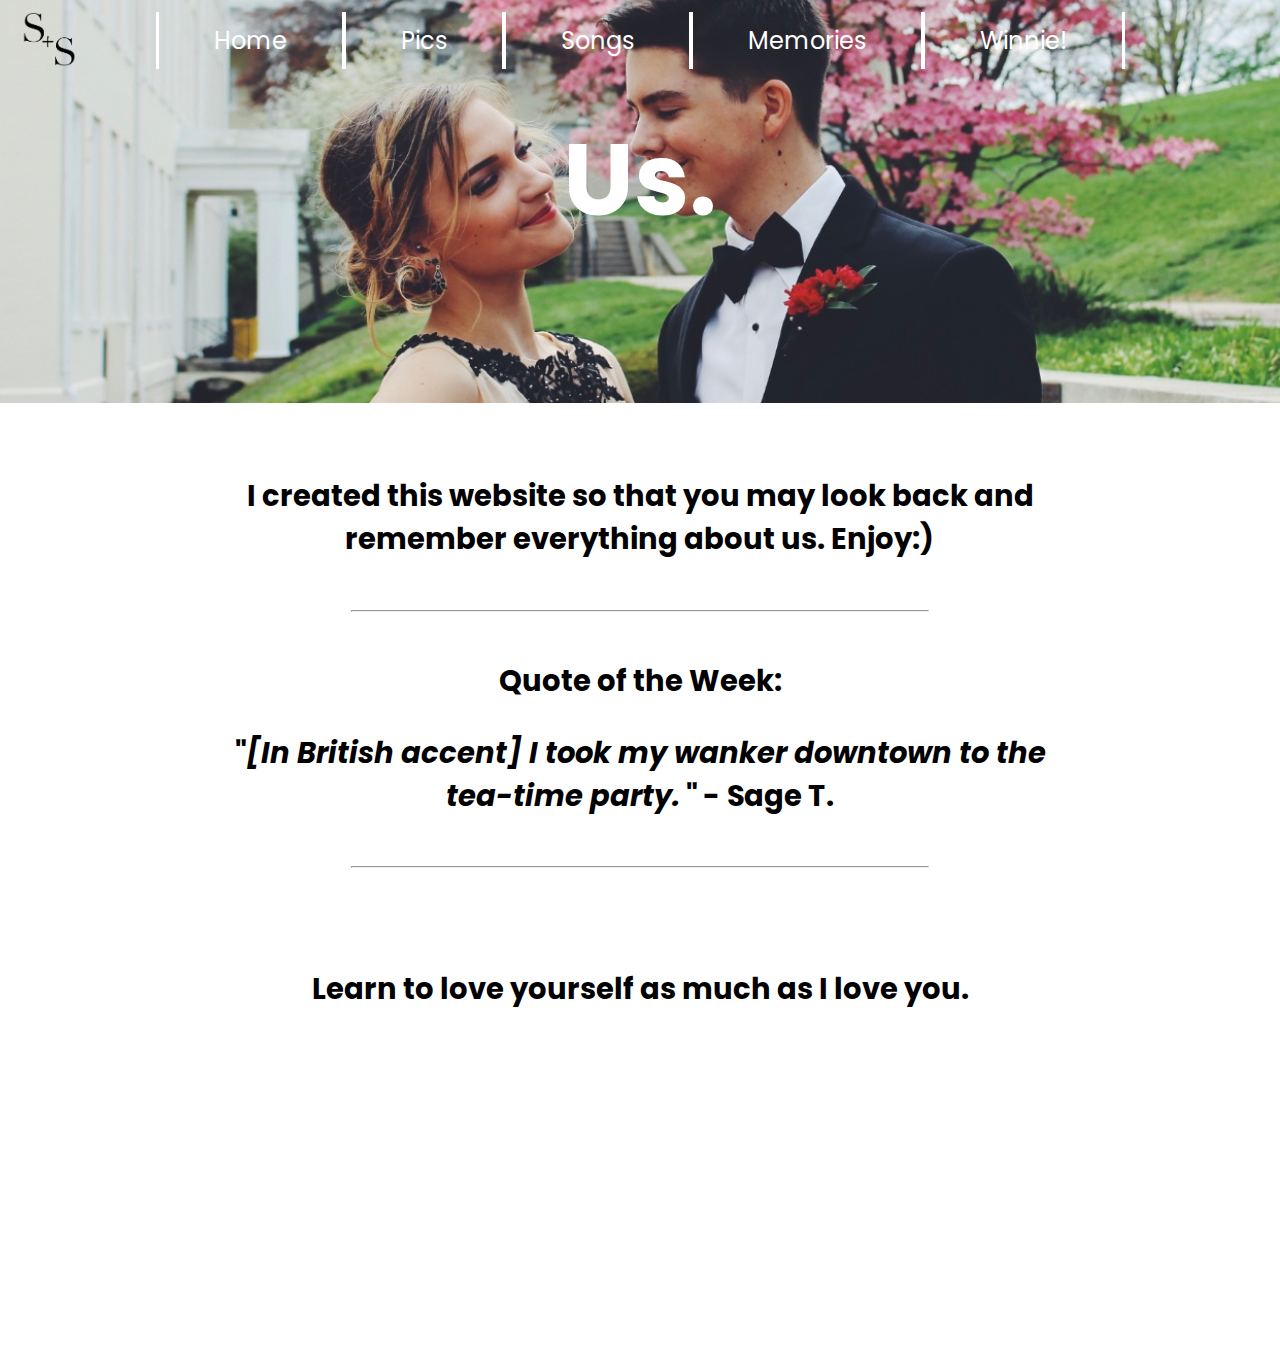
<file: index.html>
<!DOCTYPE html>
<html>
  <head>
    <link rel="stylesheet" href="styles.css">
    <link rel="apple-touch-icon" sizes="180x180" href="apple-touch-icon.png">
    <link rel="icon" type="image/png" sizes="32x32" href="favicon-32x32.png">
    <link rel="icon" type="image/png" sizes="16x16" href="favicon-16x16.png">
    <link rel="manifest" href="site.webmanifest">
    <link rel="mask-icon" href="safari-pinned-tab.svg" color="#5bbad5">
    <meta name="apple-mobile-web-app-title" content="Us">
    <meta name="application-name" content="Us">
    <meta name="msapplication-TileColor" content="#fcf9f8">
    <link href="https://fonts.googleapis.com/css?family=Poppins" rel="stylesheet">
    <meta charset = "utf-8">
    <meta name = "viewport" content="width=device-width, initial-scale=1">
    <title>Home</title>  
  </head>

  <body>
    <div class="rectangle"></div>
    <img src="Logo.png" class="logo" width="50" height="50"> </image>
    <a name="button" href="index.html">Home</a>
    <a name="button" href="pics.html">Pics</a>
    <a name="button" href="music.html">Songs</a>
    <a name="button" href="memories.html">Memories</a>
    <a name="button" href="winnie.html">Winnie!</a>
    <img src="banner.jpg" class="mobileBanner">
    <img src="desktopBanner.jpg" class="desktopBanner">
    <h1>Us.</h1>
    <div class="pageCard"></div>
    <h5>I created this website so that you may look back and remember everything about us. Enjoy:)</h5>
    <h2> </h2>
    <hr class="divider"></hr>
    <h5 class="quoteTitle">Quote of the Week:</h5>
    <h5 class="quote">"<i>[In British accent] I took my wanker downtown to the tea-time party.</i> "                            - Sage T. </h5>
    <hr class="divider"></hr>
    <h5 class="bottomText">Learn to love yourself as much as I love you. </h5>
  </body>

</html>
</file>
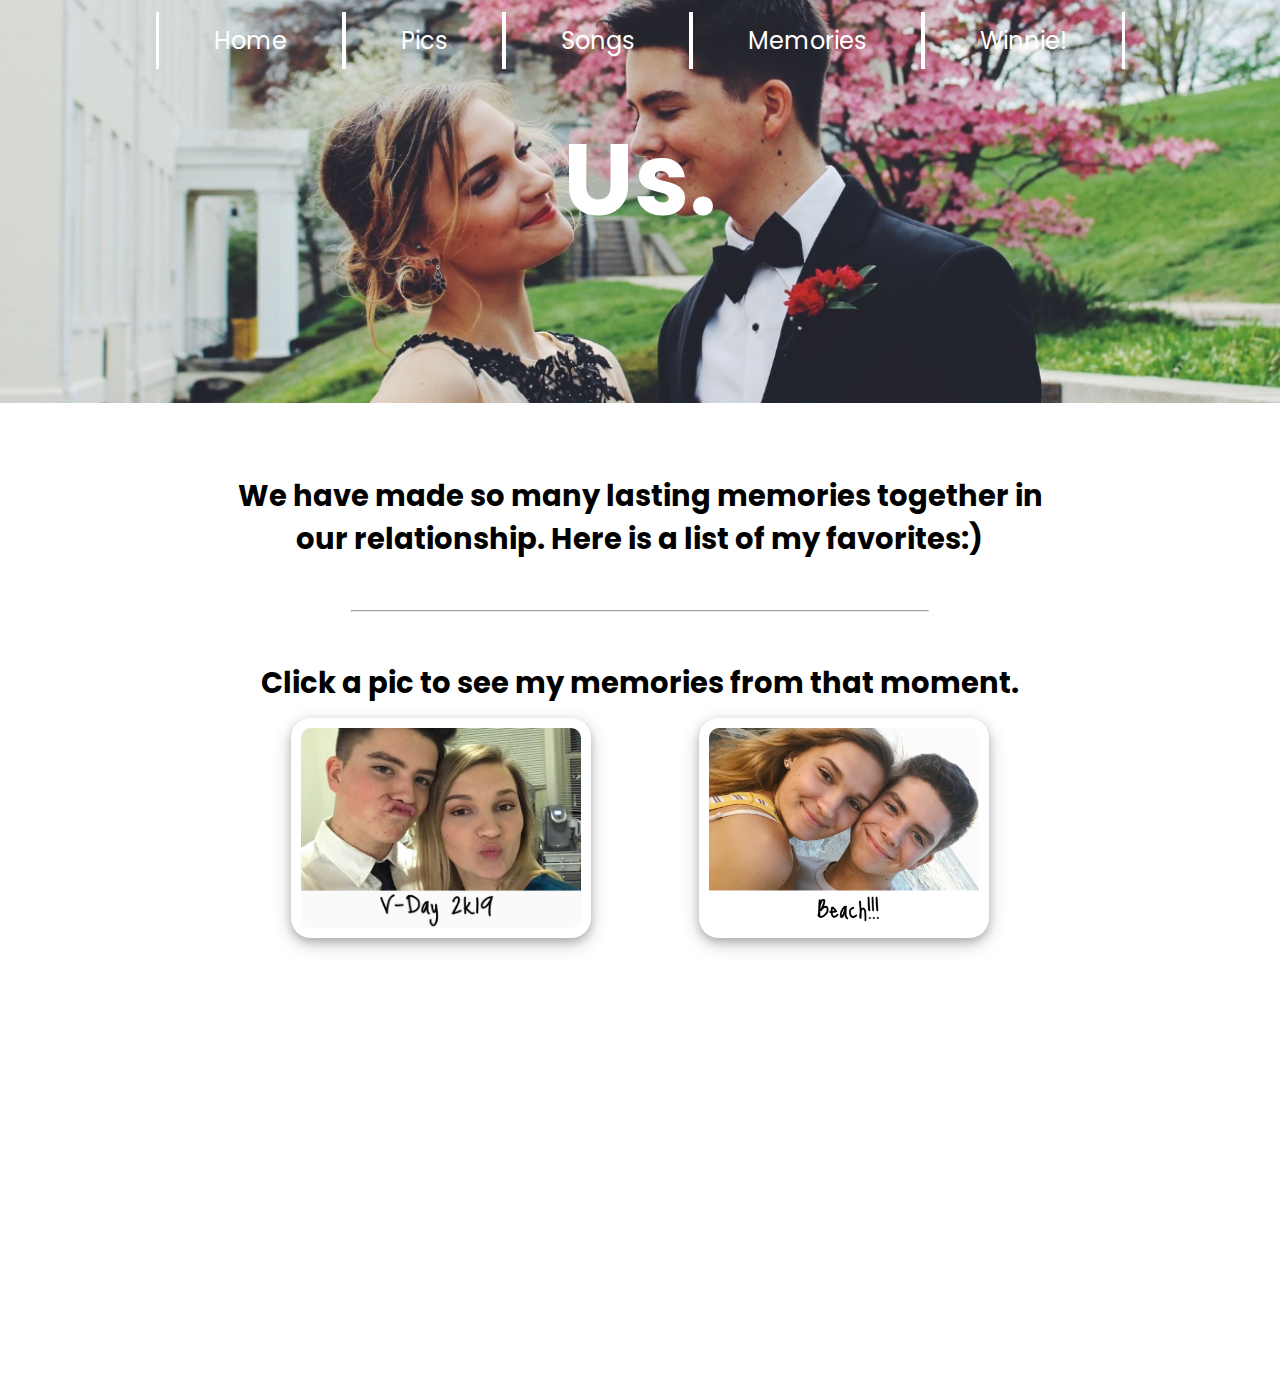
<file: memories.html>
<!DOCTYPE html>
<html>
  <head>
    <link rel="stylesheet" href="styles.css">
    <link rel="apple-touch-icon" sizes="180x180" href="apple-touch-icon.png">
    <link rel="icon" type="image/png" sizes="32x32" href="favicon-32x32.png">
    <link rel="icon" type="image/png" sizes="16x16" href="favicon-16x16.png">
    <link rel="manifest" href="site.webmanifest">
    <link rel="mask-icon" href="safari-pinned-tab.svg" color="#5bbad5">
    <meta name="apple-mobile-web-app-title" content="Us">
    <meta name="application-name" content="Us">
    <meta name="msapplication-TileColor" content="#fcf9f8">
    <link href="https://fonts.googleapis.com/css?family=Poppins" rel="stylesheet">
    <meta charset = "utf-8">
    <meta name = "viewport" content="width=device-width, initial-scale=1">
    <title>Memories</title>  
  </head>

  <body>
    <div class="rectangle"></div>
    <a class="button" href="index.html">Home</a>
    <a class="button" href="pics.html">Pics</a>
    <a class="button" href="music.html">Songs</a>
    <a class="button" href="memories.html">Memories</a>
    <a name="button" href="winnie.html">Winnie!</a>
    <img src="banner.jpg" class="mobileBanner">
    <img src="desktopBanner.jpg" class="desktopBanner">
    <h1>Us.</h1>
    <div class="memoriesPageCard"></div>
    <h5>We have made so many lasting memories together in our relationship. Here is a list of my favorites:)</h5>
    <hr class="divider"></hr>
    <h5 class="memoriesHeading">Click a pic to see my memories from that moment.</h5>
    <a class="card" href="https://www.dropbox.com/s/odoih5wt3suzczx/ValentinesDay2019.JPG?dl=0" target="_blank"><img src="vday2k19Card.jpg" class="card" width="280" height="200"></a>
    <a class="card" href="https://www.dropbox.com/s/7hbrnc2okn905uv/Beach.jpg?dl=0" target="_blank"><img src="beachCard.jpg" class="card" width="270" height="200">
  </body>
    

</html>
</file>
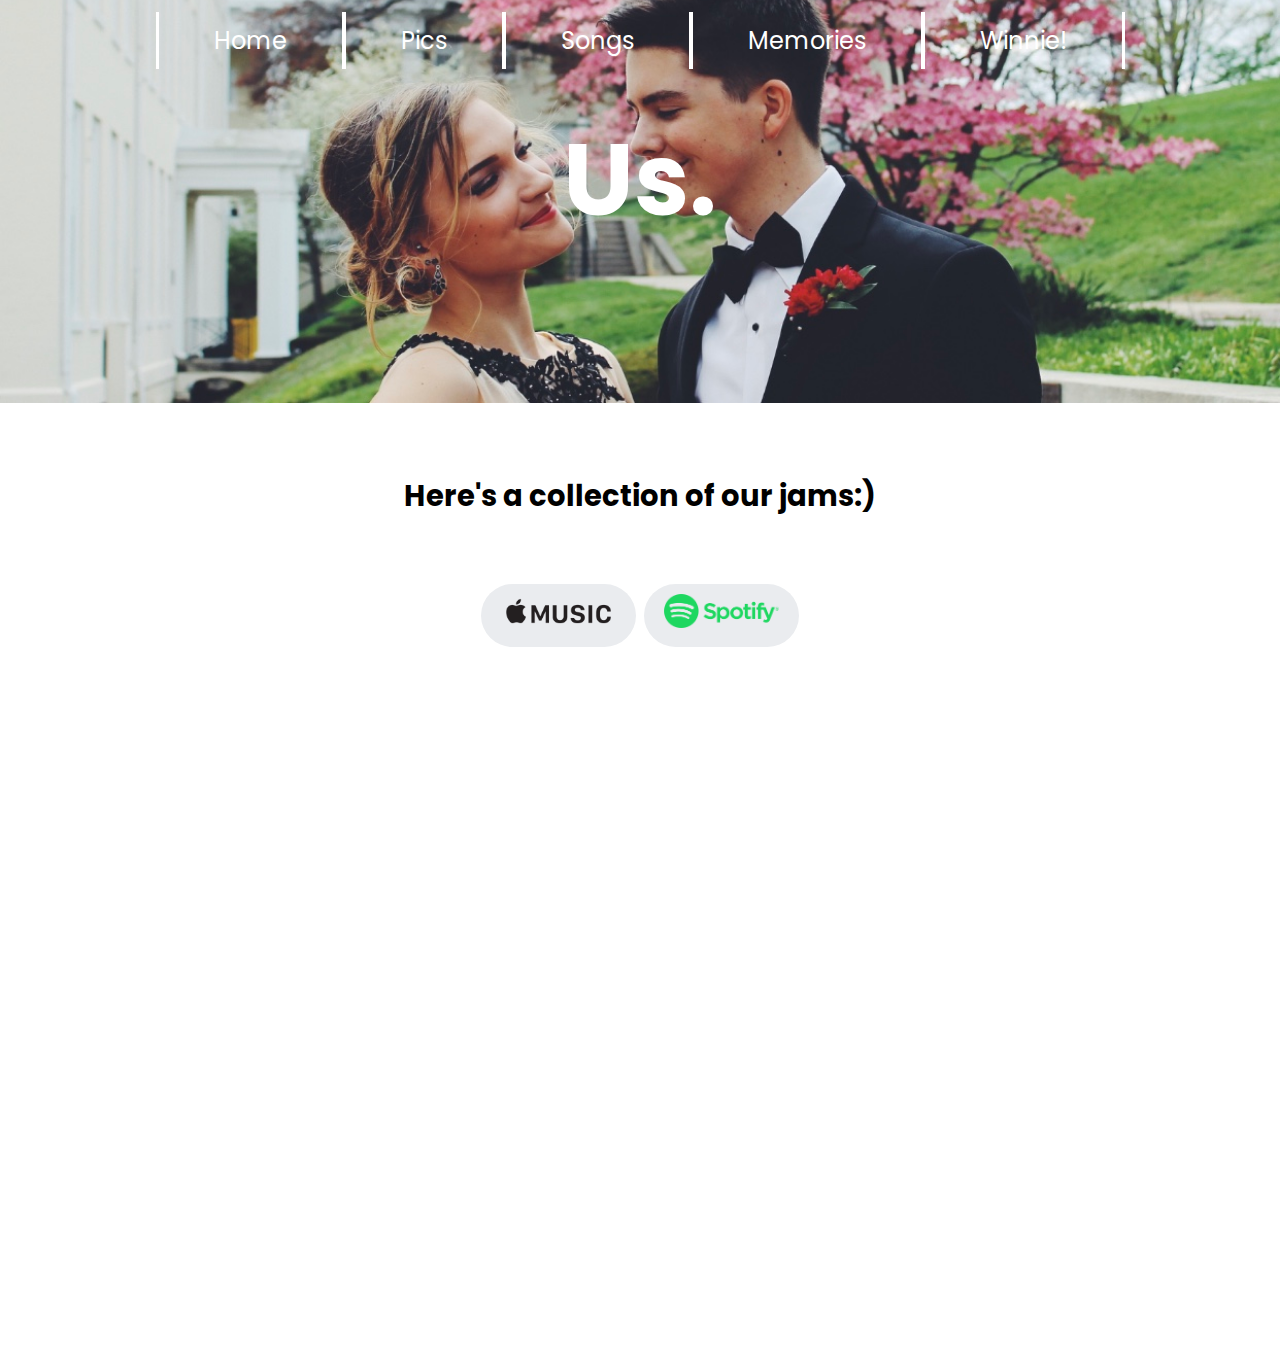
<file: music.html>
<!DOCTYPE html>
<html>
  <head>
    <link rel="stylesheet" href="styles.css">
    <link rel="apple-touch-icon" sizes="180x180" href="apple-touch-icon.png">
    <link rel="icon" type="image/png" sizes="32x32" href="favicon-32x32.png">
    <link rel="icon" type="image/png" sizes="16x16" href="favicon-16x16.png">
    <link rel="manifest" href="site.webmanifest">
    <link rel="mask-icon" href="safari-pinned-tab.svg" color="#5bbad5">
    <meta name="apple-mobile-web-app-title" content="Us">
    <meta name="application-name" content="Us">
    <meta name="msapplication-TileColor" content="#fcf9f8">
    <meta charset = "utf-8">
    <link href="https://fonts.googleapis.com/css?family=Poppins" rel="stylesheet">
    <meta name = "viewport" content="width=device-width, initial-scale=1">
    <title>Songs</title>  
  </head>

  <body>
    <div class="rectangle"></div>
    <a name="button" href="index.html">Home</a>
    <a name="button" href="pics.html">Pics</a>
    <a name="button" href="music.html">Songs</a>
    <a name="button" href="memories.html">Memories</a>
    <a name="button" href="winnie.html">Winnie!</a>
    <img src="banner.jpg" class="mobileBanner">
    <img src="desktopBanner.jpg" class="desktopBanner">
    <h1>Us.</h1>
    <div class="pageCard"></div>
    <h5>Here's a collection of our jams:)</h5>
    <a class="music" href="https://itunes.apple.com/us/playlist/thinking-of-you/pl.u-WabZvAATd6qBZNj" target="_blank"><img src="apple-music.png" width="115" height="34"></image></a>
    <a class="music" href="https://open.spotify.com/user/sagethompson85/playlist/4IPELWpl9IreLvc0BvtFgz?si=fOrUsCQdSxyY99hWoOOqjA" target="_blank"><img src="spotify.png" width="115" height="34"></image></a>
  </body>

</html>
</file>
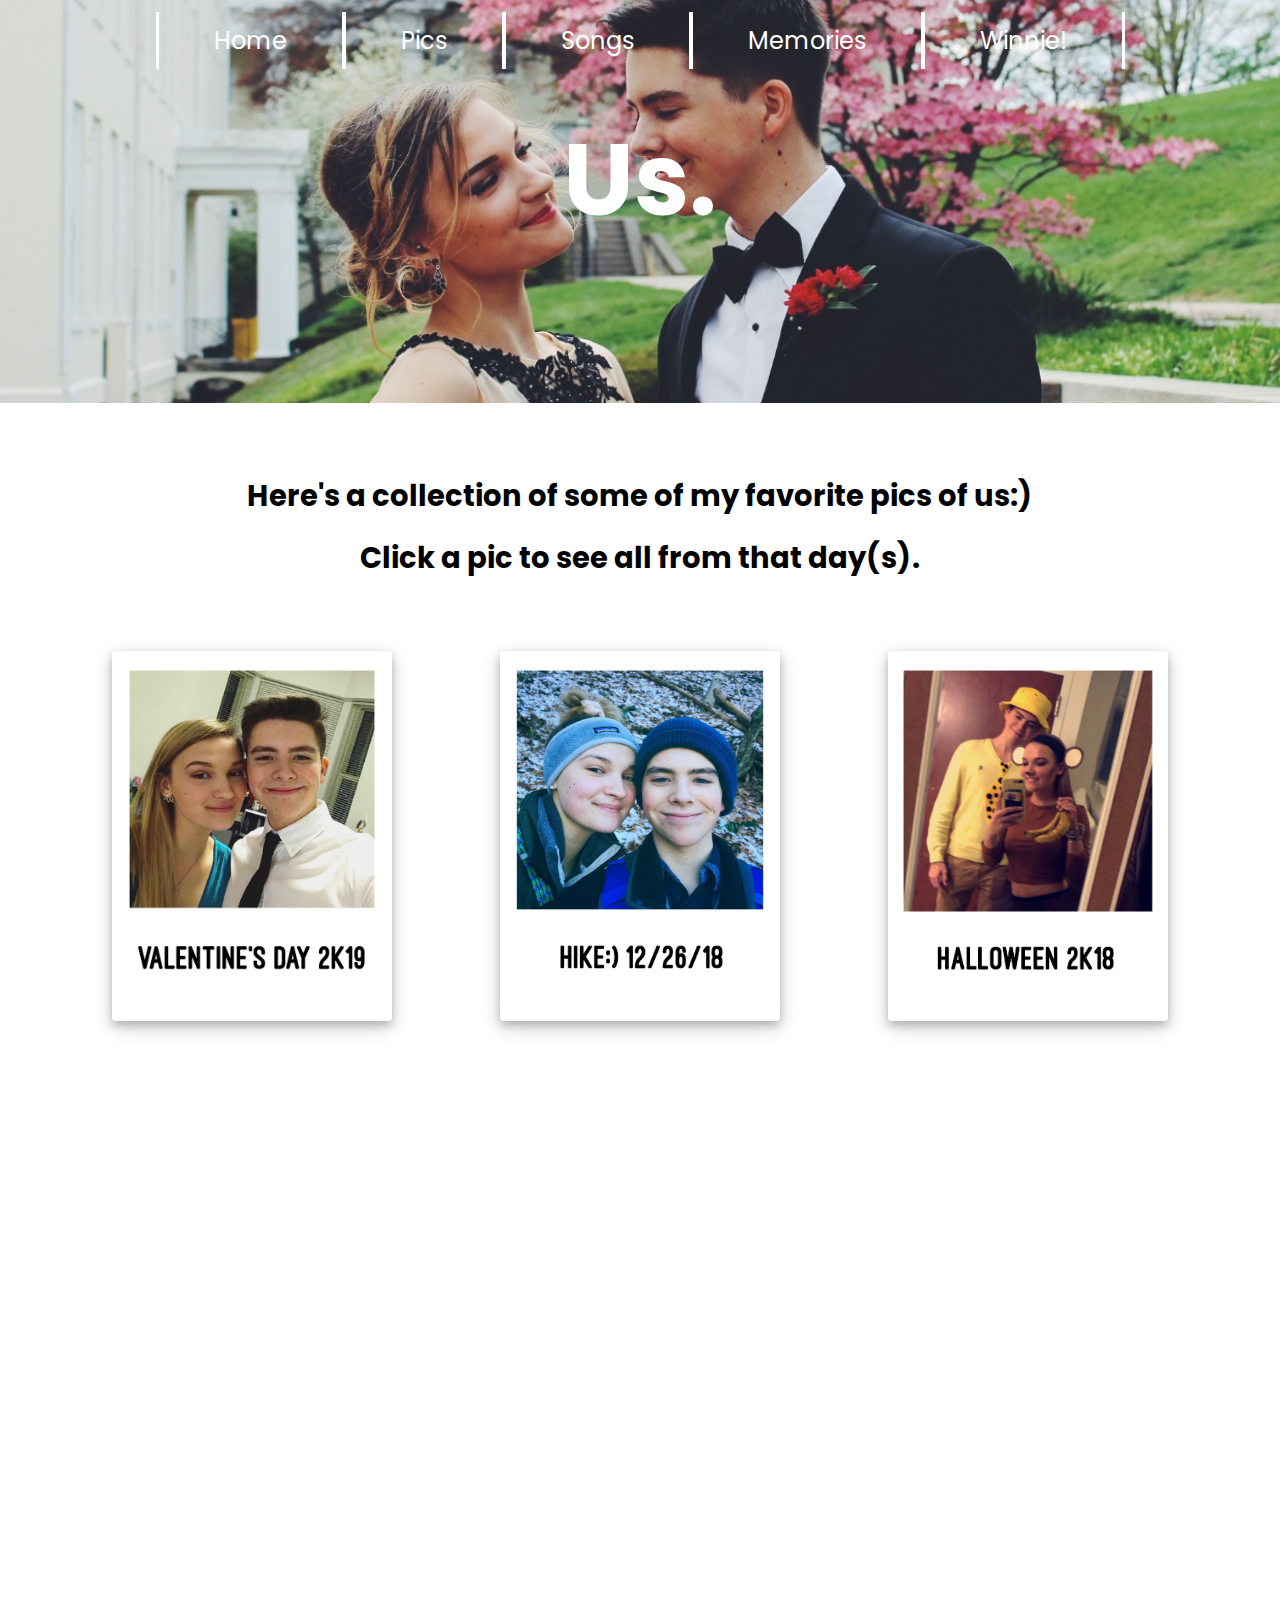
<file: pics.html>
<!DOCTYPE html>
<html>
  <head>
    <link rel="stylesheet" href="styles.css">
    <link rel="apple-touch-icon" sizes="180x180" href="apple-touch-icon.png">
    <link rel="icon" type="image/png" sizes="32x32" href="favicon-32x32.png">
    <link rel="icon" type="image/png" sizes="16x16" href="favicon-16x16.png">
    <link rel="manifest" href="site.webmanifest">
    <link rel="mask-icon" href="safari-pinned-tab.svg" color="#5bbad5">
    <meta name="apple-mobile-web-app-title" content="Us">
    <meta name="application-name" content="Us">
    <meta name="msapplication-TileColor" content="#fcf9f8">
    <link href="https://fonts.googleapis.com/css?family=Poppins" rel="stylesheet">
    <meta charset = "utf-8">
    <meta name = "viewport" content="width=device-width, initial-scale=1">
    <title>Pics</title>  
  </head>

  <body>
    <div class="rectangle"></div>
    <a name="button" href="index.html">Home</a>
    <a name="button" href="pics.html">Pics</a>
    <a name="button" href="music.html">Songs</a>
    <a name="button" href="memories.html">Memories</a>
    <a name="button" href="winnie.html">Winnie!</a>
    <img src="banner.jpg" class="mobileBanner">
    <img src="desktopBanner.jpg" class="desktopBanner">
    <h1>Us.</h1>
    <div class="picsPageCard"></div>
    <h5>Here's a collection of some of my favorite pics of us:)</h5>
    <h5 class="picHeading">Click a pic to see all from that day(s). </h5>
    <a class="album" href="https://photos.app.goo.gl/5xX6yv97VWjx7BY49" target="_blank"><img src="vday2k19.jpg" class="albumPhoto" width="110" height="150"></a>
    <a class="album" href="https://photos.app.goo.gl/JUcEHtRK3mW5zKYf9" target="_blank"><img src="hike2.jpg" class="albumPhoto" width="110" height="150"></a>
    <a class="album" href="https://photos.app.goo.gl/kD6Lh51ru77vEcqs7" target="_blank"><img src="halloween2k18.jpg" class="albumPhoto" width="110" height="150"></a>
  
  </body>

</html>
</file>
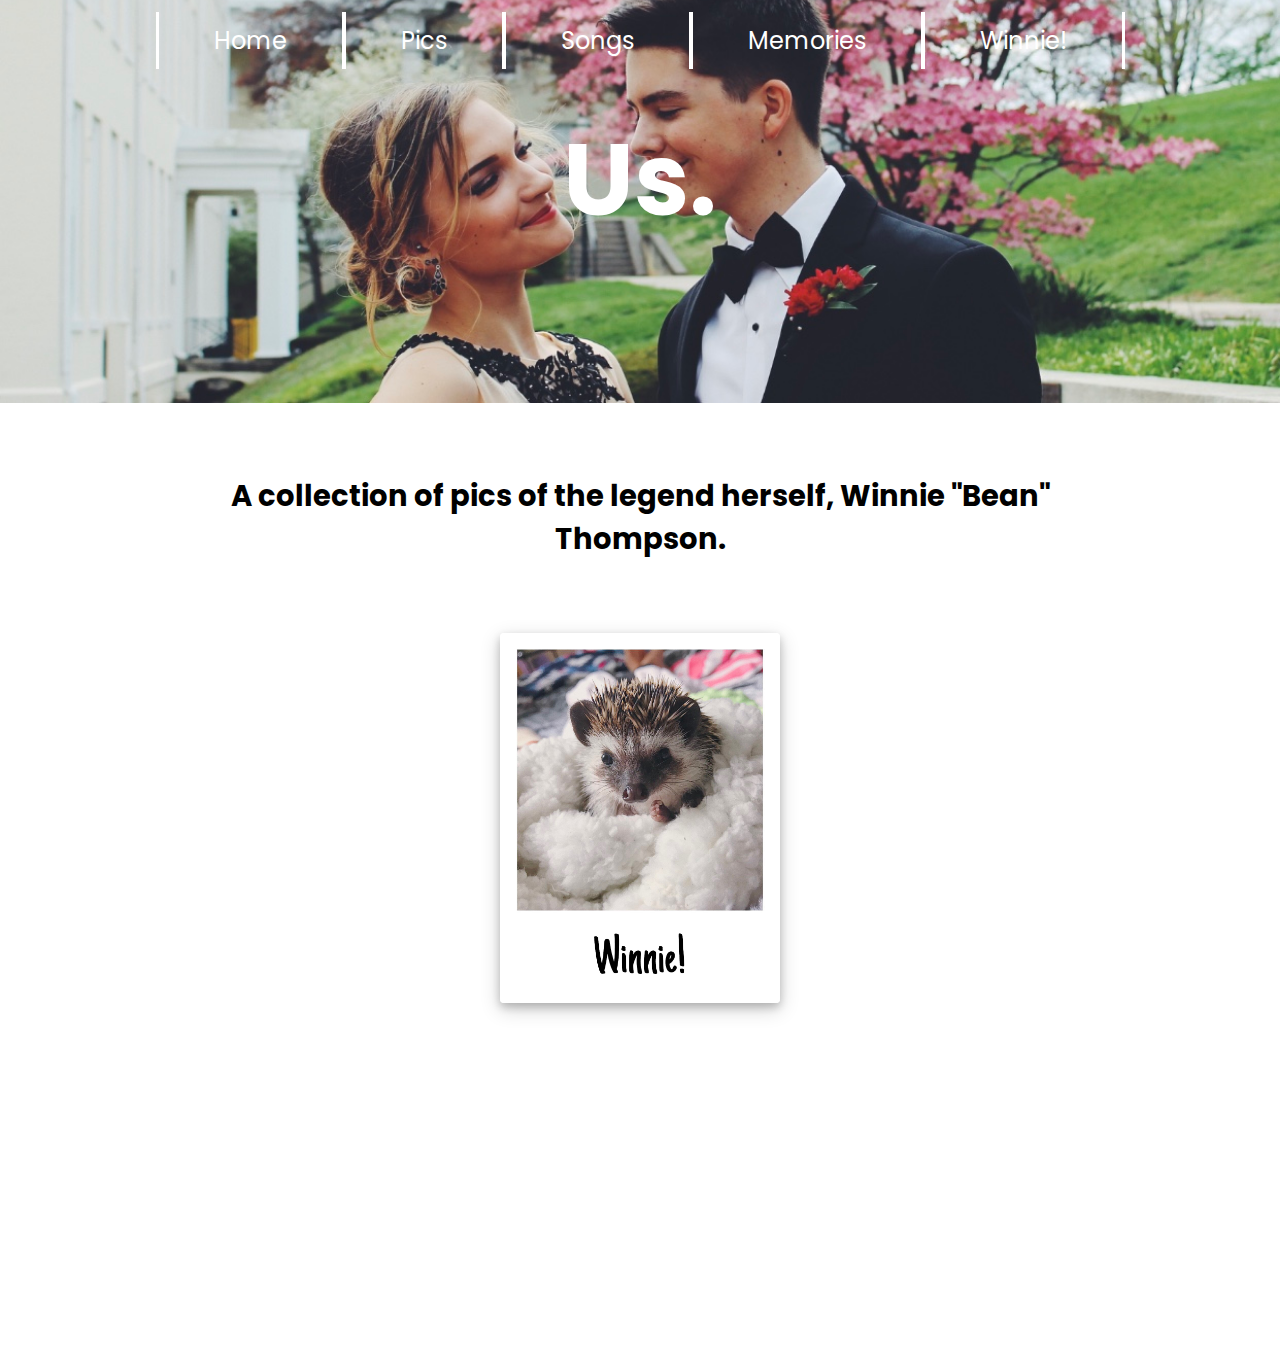
<file: winnie.html>
<!DOCTYPE html>
<html>
  <head>
    <link rel="stylesheet" href="styles.css">
    <link rel="apple-touch-icon" sizes="180x180" href="apple-touch-icon.png">
    <link rel="icon" type="image/png" sizes="32x32" href="favicon-32x32.png">
    <link rel="icon" type="image/png" sizes="16x16" href="favicon-16x16.png">
    <link rel="manifest" href="site.webmanifest">
    <link rel="mask-icon" href="safari-pinned-tab.svg" color="#5bbad5">
    <meta name="apple-mobile-web-app-title" content="Us">
    <meta name="application-name" content="Us">
    <meta name="msapplication-TileColor" content="#fcf9f8">
    <link href="https://fonts.googleapis.com/css?family=Poppins" rel="stylesheet">
    <meta charset = "utf-8">
    <meta name = "viewport" content="width=device-width, initial-scale=1">
    <title>Home</title>  
  </head>

  <body>
    <div class="rectangle"></div>
    <a name="button" href="index.html">Home</a>
    <a name="button" href="pics.html">Pics</a>
    <a name="button" href="music.html">Songs</a>
    <a name="button" href="memories.html">Memories</a>
    <a name="button" href="winnie.html">Winnie!</a>
    <img src="banner.jpg" class="mobileBanner">
    <img src="desktopBanner.jpg" class="desktopBanner">
    <h1>Us.</h1>
    <div class="pageCard"></div>
    <h5>A collection of pics of the legend herself, Winnie "Bean" Thompson.</h5>
    <a class="album" href="https://photos.app.goo.gl/vtHUSscBYzivt8Wa8" target="_blank"><img src="WinnieCard.JPG" class="albumPhoto" width="110" height="150"></a>
  </body>

</html>
</file>
<file: styles.css>
@media only screen and (max-width: 999px){
 .rectangle {
   position: sticky;
   position: -webkit-sticky; /* Safari */
   top: 10px;
   z-index: -1;
   width: 100%;
   height: 55px;
   background: #ffffff;
   margin-bottom: -65px;
}
  hr.divider {
   position: relative;
   background-color: black;
   width: 85%; 
   animation: fadeAnimation .7s ease-in;
}    
  div.pageCard {
    position: absolute;
    margin-top: -25px;
    background-color: white;
    z-index: -1;
    width: 100%;
    height: 100%;
}
  div.picsPageCard {
   position: absolute;
   margin-top: -20px;
   background-color: white;
   z-index: -1;
   width: 100%;
   height: 200%;
}
  div.memoriesPageCard{
   position: absolute;
   margin-top: -20px;
   background-color: white;
   z-index: -1;
   width: 100%;
   height: 105%;
}

html {
 height: 100%;
}
   body {
   font-family: 'Poppins';
   min-height: 100%;
   margin: 0;
   background-color: white;
   text-align: center;
}

  @keyframes fadeAnimation{
   from{
     opacity: 0;
   }
   to{
     opacity: 1;
   }
}
  a:link, a:visited {
   z-index: 1;
   top: 13px;
   left: 0px;
   position: sticky;
   position: -webkit-sticky; /* Safari */
   color: black;
   border-style: hidden;
   padding: 9px 9px; 
   text-align: center;
   font-size: 18px;
   text-decoration: none;
   display: inline-block;
   animation: fadeAnimation .7s ease-in;
}

  a:hover {
   z-index: 1;
   top: 10px;
   left: 27px;
   position: sticky;
   position: -webkit-sticky; /* Safari */
   color: black;
   border-style: hidden;
   padding: 10px 10px; 
   text-align: center;
   font-size: 20px;
   text-decoration: none;
   display: inline-block;
}

 h1 {
   font-weight: 100;
   text-align: center;
   z-index: -6;
   color: white;
   margin-top: -190px;
   margin-bottom: 90px;
   font-size: 5.5rem;
   animation: headingAnimation 0.75s ease-in;
}
@keyframes headingAnimation {
   from {
    opacity: 0;
    margin-top: -180px;
    margin-bottom: 80px;
}

   to {
    opacity: 1;
    margin-top: -190px;
    margin-bottom: 90px;
}
}
  img.mobileBanner{
    z-index: -6;
    position: sticky;
    position: -webkit-sticky; /* Safari */
    top: 0;
    margin-top: -60px;
    width: 100%;
    height: 35%;
    animation: fadeAnimation .75s ease-in;
}

  img.desktopBanner{
    display: none;
  }
  h5 {
   z-index: 1;
   position: static;
   text-align: center;
   color: black;
   font-size: 24px;
   margin-left: 45px;
   margin-right: 45px;
   animation: fadeAnimation 1.1s ease-in;
}
  h5.picHeading {
    position: static;
    text-align: center;
    font-size: 16px;
    margin-top: 0px;
    margin-left: 40px;
    margin-right: 40px;
    margin-bottom: 5px;
    animation: fadeAnimation .9s ease-in;
}
  h5.quoteTitle{
    position: static;
    text-align: center;
    font-size: 27px;
    padding-top: 20px;
    padding-left: 4px;
    padding-right: 4px;
    animation: fadeAnimation 1.3s ease-in;
    line-height: 1%;
    margin-top: 45px;
}
  h5.quote{
    position: static;
    text-align: center;
    font-size: 20px;
    padding-left: 4px;
    padding-right: 4px;
    animation: fadeAnimation 1.3s ease-in;
    margin-top: -15px;
}
  h5.memoriesHeading{
    position: static;
    text-align: center;
    font-size: 16px;
    margin-left: 40px;
    margin-right: 40px;
    margin-top: 40px;
    margin-bottom: -5px;
    animation: fadeAnimation 1s ease-in;
}

  a.music {
    left: 0px;
    background-color: #eaecef;
    padding: 10px 20px;
    border-style: hidden;
    color: black;
    border-radius: 55px;
    animation: fadeAnimation 1.1s ease-in;
}

  a.music:hover {
    margin: 2px;
    background-color: #e0e2e5;
    padding: 10px 20px;
    border-style: hidden;
    color: white;
    border-radius: 55px;
}

  a.album{
    left: 0px;
}

 a.card{
   left: 0px;
   border-style: hidden;
}
  img.albumPhoto{
    width: 280px;
    height: 370px;
    border-radius: 4px;
    box-shadow: 0 4px 8px 0 rgba(0, 0, 0, 0.2), 0 6px 20px 0 rgba(0, 0, 0, 0.19);
    animation: fadeAnimation 1.0s ease-in;
}
  img.card {
    padding: 10px;
    border-radius: 18px;
    box-shadow: 0 4px 8px 0 rgba(0, 0, 0, 0.2), 0 6px 20px 0 rgba(0, 0, 0, 0.19);
    animation: fadeAnimation 1.0s ease-in;
}

  .logo{
    position: sticky;
    position: -webkit-sticky; /* Safari */
    z-index: 1;
    width: 35px; 
    height: 35px;
    margin-top: 0px;
    margin-left: -12px;
    
    top: 18px;
   animation: fadeAnimation .7s ease-in;
}
}

@media only screen and (min-width: 1000px){
.rectangle {
  position: absolute;
  opacity: 0;
  z-index: 0;
  width: 100%;
  height: 10%;
  top: 20px;
  background: white;
  box-shadow: 2px 1px grey;
}

body {
  font-family: 'Poppins';
  margin: 0;
  background-color: white;
  text-align: center;
}
h1 {
  color: white;
  font-size: 100px;
  margin-top: -55px;
  margin-bottom: 220px;
}
  hr.divider {
   position: relative;
   background-color: black;
   width: 45%; 
}

img.mobileBanner{
 z-index: -1;
 display: none;
}

img.desktopBanner{
 position: sticky;
 z-index: -1;
 margin-top: -100px;
 margin-bottom: -250px;
 width: 100%;
 height: 55%;
 animation: fadeAnimation .7s ease-in;
}

h5 {
  color: black;
  font-size: 29px;
  margin-right: 220px;
  margin-left: 220px;
  animation: fadeAnimation .8s ease-in;
}
h5.quoteTitle{
   position: static;
   text-align: center;
   color: black;
   padding-left: 4px;
   padding-right: 4px;
   animation: fadeAnimation .75s ease-in;
}

h5.quote{
   position: static;
   text-align: center;
   margin-top: -20px;
   color: black;
   padding-left: 4px;
   padding-right: 4px;
   animation: fadeAnimation .85s ease-in;
}
h5.bottomText {
   margin-top: 100px;
   animation: fadeAnimation .95s ease-in;
}
h5.picHeading {
  position: static;
  text-align: center;
  margin-top: -30px;
}

  h5.memoriesHeading{
    position: static;
    text-align: center;
    margin-top: 50px;
    margin-bottom: -10px;
}

@keyframes fadeAnimation{
   from{
     opacity: 0;
   }
   to{
     opacity: 1;
   }
}
a:link {
  top: 15px;
  margin: -3px;
  position: relative;
  color: white;
  border-style: solid;
  border-bottom-style: hidden;
  border-top-style: hidden;
  padding: 11px 55px;
  
  text-align: center;
  font-size: 24px;
  text-decoration: none;
  display: inline-block;
}

a:hover, a:active, a:visited {
  top: 15px;
  margin: -3px;
  position: relative;
  color: white;
  border-style: solid;
  
  border-bottom-style: hidden;
  border-top-style: hidden;
  padding: 11px 55px;
  
  text-align: center;
  font-size: 27px;
  text-decoration: none;
  display: inline-block;
}
img.albumPhoto {
 width: 280px;
 height: 370px;
 border-radius: 4px;
 box-shadow: 0 4px 8px 0 rgba(0, 0, 0, 0.2), 0 6px 20px 0 rgba(0, 0, 0, 0.19);
 margin-bottom: 100px;
 animation: fadeAnimation .85s ease-in;
}

img.card {
 padding: 10px;
 border-radius: 20px;
 box-shadow: 0 4px 8px 0 rgba(0, 0, 0, 0.2), 0 6px 20px 0 rgba(0, 0, 0, 0.19);
 animation: fadeAnimation .85s ease-in;
}

a.album{
 border-style: hidden;
}
a.card{
 border-style: hidden;
}

a.music {
 margin: 2px;
 background-color: #eaecef;
 padding: 10px 20px;
 border-style: hidden;
 color: black;
 border-radius: 55px;
 animation: fadeAnimation .5s ease-in;
}

a.music:hover {
 margin: 2px;
 background-color: #eeecef;
 padding: 10px 20px;
 border-style: hidden;
 color: white;
 border-radius: 55px;
}
.logo{
 position: absolute;
 width: 55px; 
 height: 55px;
 top: 12px;
 left: 22px; 
}

div.pageCard {
    position: absolute;
    margin-top: -25px;
    background-color: white;
    z-index: -1;
    width: 100%;
    height: 100%;
}
  div.picsPageCard {
   position: absolute;
   margin-top: -20px;
   background-color: white;
   z-index: -1;
   width: 100%;
   height: 200%;
}
  div.memoriesPageCard{
   position: absolute;
   margin-top: -20px;
   background-color: white;
   z-index: -1;
   width: 100%;
   height: 105%;
}
}
</file>
